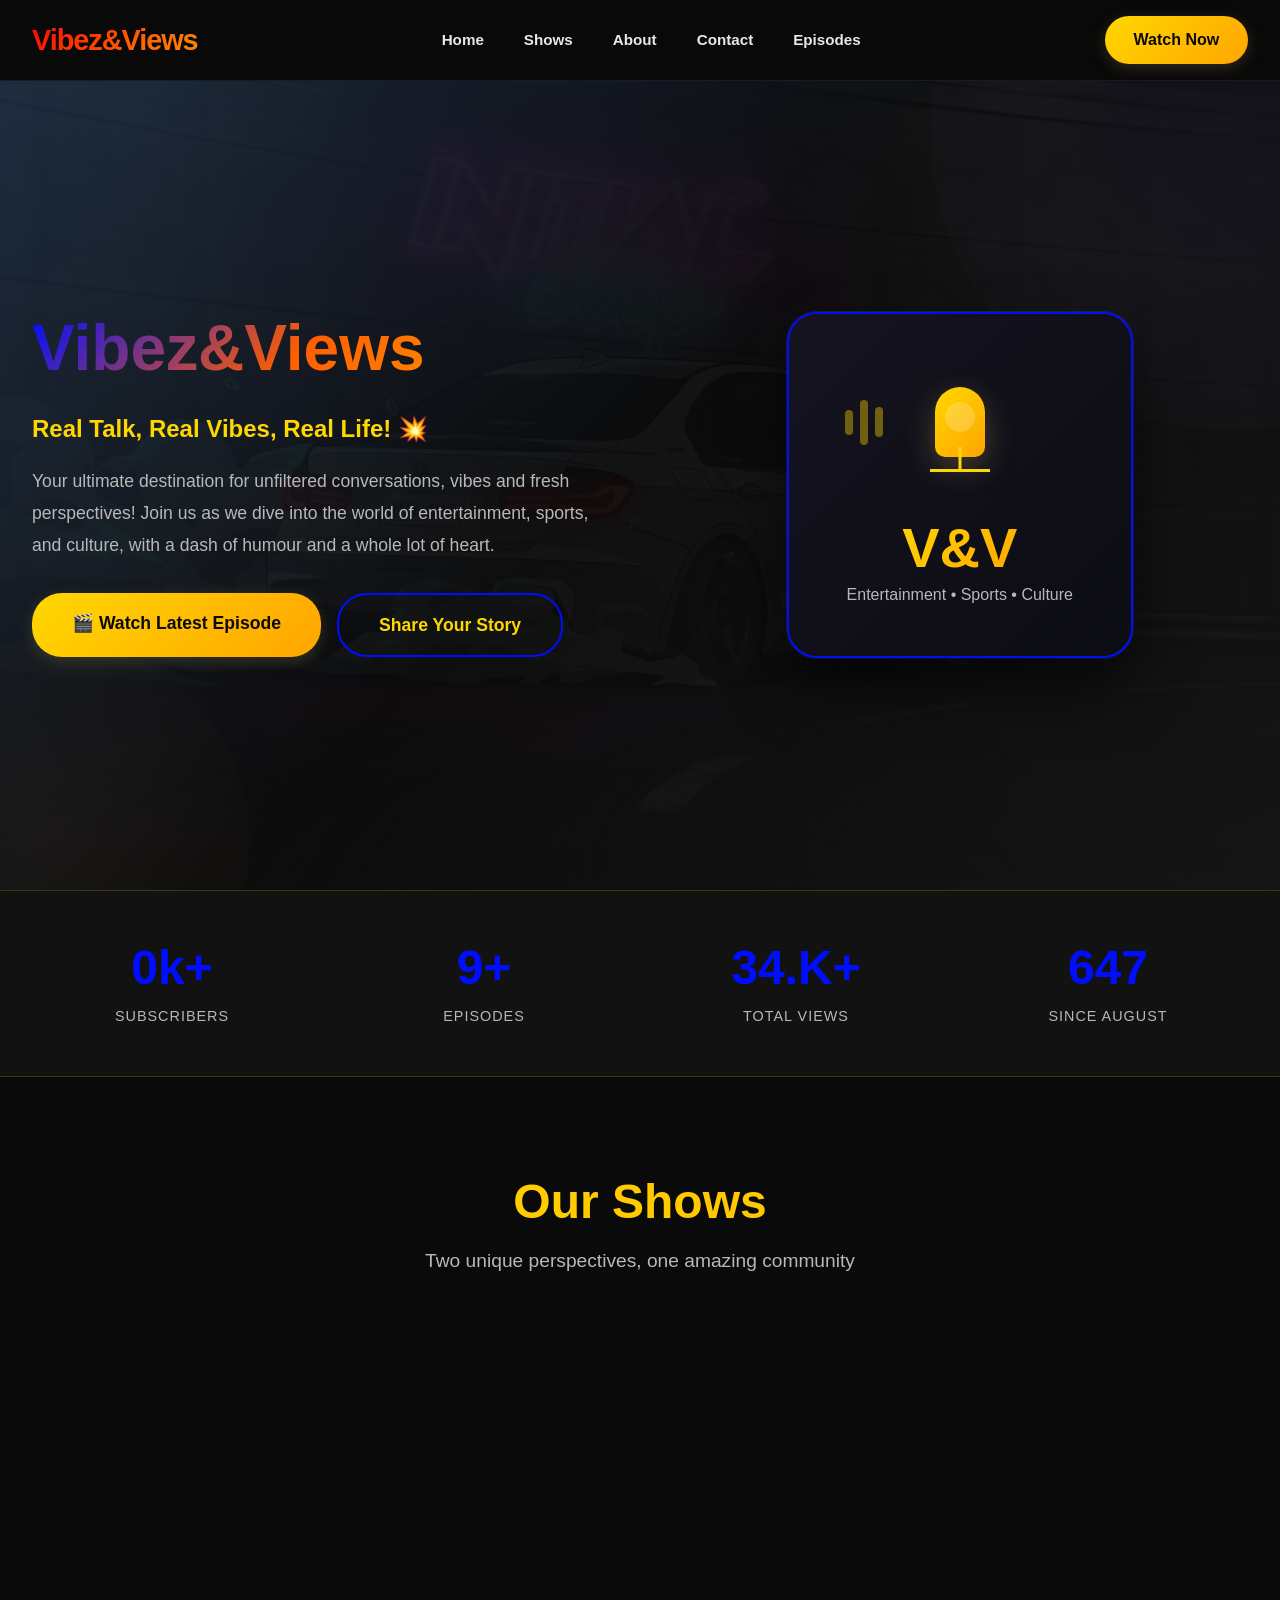
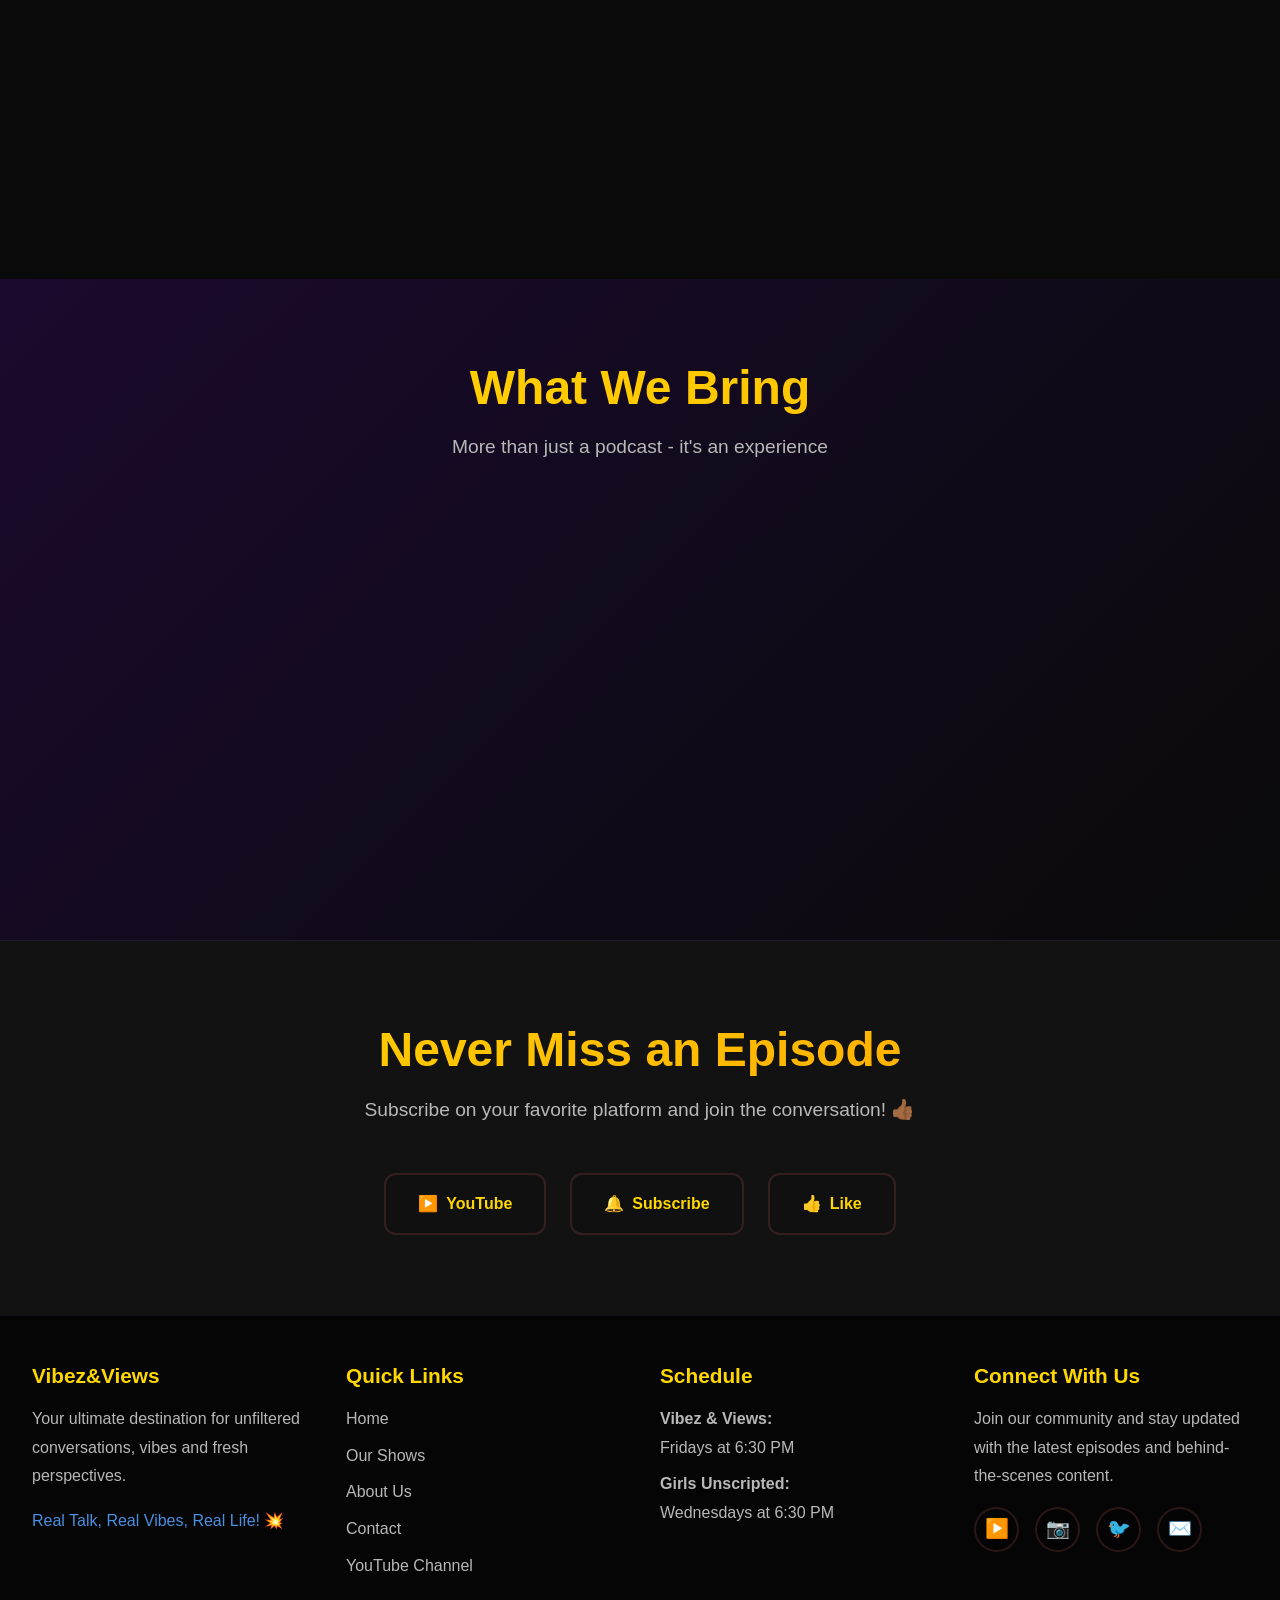
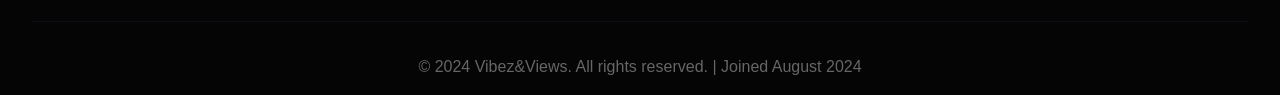
<file: VandV/index.html>
<!DOCTYPE html>
<html lang="en">
<head>
    <meta charset="UTF-8">
    <meta name="viewport" content="width=device-width, initial-scale=1.0">
    <meta name="description" content="Vibez&Views - Your ultimate destination for unfiltered conversations, vibes and fresh perspectives. Real Talk, Real Vibes, Real Life!">
    <meta name="keywords" content="podcast, entertainment, sports, culture, interviews, debates">
    <meta name="google-site-verification" content="kb-82WoWfwY-_x3mcAPFE5klkp_Z9FjriKCY9G_qe4g" />
    <title>Vibez&Views | Real Talk, Real Vibes, Real Life</title>
    <link rel="stylesheet" href="base.css">
    <link rel="stylesheet" href="components.css">
    <link rel="stylesheet" href="animations.css">
    <link rel="stylesheet" href="responsive.css">
</head>
<body>
    <!-- Header -->
    <header>
        <nav>
            <div class="logo" ><a href="#home">Vibez&Views</a></div>
            <ul class="nav-links">
                <li><a href="#home">Home</a></li>
                <li><a href="#shows">Shows</a></li>
                <li><a href="#about">About</a></li>
                <li><a href="contact.html">Contact</a></li>
                <li><a href="episodes.html">Episodes</a></li>
            </ul>
            <a href="https://www.youtube.com/@VibezandViews" target="_blank" class="subscribe-btn">Watch Now</a>
            <button class="mobile-menu-btn">☰</button>
        </nav>
    </header>

    <!-- Hero Section -->
    <section class="hero" id="home">
        <div class="hero-content">
            <div class="hero-text">
                <h1>Vibez&Views</h1>
                <p class="tagline">Real Talk, Real Vibes, Real Life! 💥</p>
                <p>Your ultimate destination for unfiltered conversations, vibes and fresh perspectives! Join us as we dive into the world of entertainment, sports, and culture, with a dash of humour and a whole lot of heart.</p>
                <div class="hero-cta">
                    <a href="https://www.youtube.com/@VibezandViews" target="_blank" class="btn-primary">🎬 Watch Latest Episode</a>
                    <a href="contact.html" class="btn-secondary">Share Your Story</a>
                </div>
            </div>
            <div class="hero-visual">
                <div class="podcast-cover">
                    <div class="mic-icon">
                        <div class="mic-body"></div>
                        <div class="mic-stand"></div>
                        <div class="sound-wave wave-1"></div>
                        <div class="sound-wave wave-2"></div>
                        <div class="sound-wave wave-3"></div>
                    </div>
                    <h2>V&V</h2>
                    <p style="text-align: center; color: #b8b8b8;">Entertainment • Sports • Culture</p>
                </div>
            </div>
        </div>
    </section>

    <!-- Stats Section -->
    <section class="stats">
        <div class="stats-container">
            <div class="stat-item">
                <h3>1k+</h3>
                <p>Subscribers</p>
            </div>
            <div class="stat-item">
                <h3>30+</h3>
                <p>Episodes</p>
            </div>
            <div class="stat-item">
                <h3>10.9K+</h3>
                <p>Total Views</p>
            </div>
            <div class="stat-item">
                <h3>2024</h3>
                <p>Since August</p>
            </div>
        </div>
    </section>

    <!-- Shows Section -->
    <section class="shows" id="shows">
        <div class="section-header">
            <h2>Our Shows</h2>
            <p>Two unique perspectives, one amazing community</p>
        </div>
        <div class="shows-grid">
            <div class="show-card">
                <div class="show-icon">
                    <span class="icon-emoji">🎙️</span>
                    <div class="icon-glow"></div>
                </div>
                <h3>Vibez & Views</h3>
                <p class="schedule">Every Friday at 6:30 PM</p>
                <p>The main show! Unfiltered conversations covering entertainment, sports, and culture. From heated debates to insightful interviews, we're serving up real talk and authentic vibes that keep you coming back for more.</p>
                <a href="https://www.youtube.com/@VibezandViews" target="_blank" class="watch-link">Watch Episodes →</a>
            </div>
            <div class="show-card">
                <div class="show-icon">
                    <span class="icon-emoji">💬</span>
                    <div class="icon-glow"></div>
                </div>
                <h3>Girls Unscripted</h3>
                <p class="schedule">Every Wednesday at 6:30 PM</p>
                <p>Raw, unfiltered perspectives from the female lens. Tackling topics that matter with authenticity, humor, and zero scripts. Real conversations about real life, culture, and everything in between.</p>
                <a href="https://www.youtube.com/@VibezandViews" target="_blank" class="watch-link">Watch Episodes →</a>
            </div>
        </div>
    </section>

    <!-- Features Section -->
    <section class="features" id="about">
        <div class="section-header">
            <h2>What We Bring</h2>
            <p>More than just a podcast - it's an experience</p>
        </div>
        <div class="features-grid">
            <div class="feature-card">
                <div class="feature-icon">
                    <span>🎤</span>
                </div>
                <h3>Interviews & Music</h3>
                <p>Deep dives with artists, creators, and industry insiders. Exploring the stories behind the music and culture.</p>
            </div>
            <div class="feature-card">
                <div class="feature-icon">
                    <span>⚽</span>
                </div>
                <h3>Soccer Analysis</h3>
                <p>Passionate debates, match breakdowns, and banter about the beautiful game. For the true football fans.</p>
            </div>
            <div class="feature-card">
                <div class="feature-icon">
                    <span>🤔</span>
                </div>
                <h3>Real Debates</h3>
                <p>Thought-provoking topics that matter. We're not afraid to tackle the hard questions with honesty and humor.</p>
            </div>
            <div class="feature-card">
                <div class="feature-icon">
                    <span>❤️</span>
                </div>
                <h3>Community First</h3>
                <p>Join our growing family of listeners who value authenticity, good vibes, and meaningful conversations.</p>
            </div>
        </div>
    </section>

             </div>
        </div>
    </section>

    <!-- Subscribe Section -->
    <section class="subscribe-section">
        <h2>Never Miss an Episode</h2>
        <p>Subscribe on your favorite platform and join the conversation! 👍🏾</p>
        <div class="platform-links">
            <a href="https://www.youtube.com/@VibezandViews" target="_blank" class="platform-btn">
                <span>▶️</span> YouTube
            </a>
            <a href="https://www.youtube.com/@VibezandViews" target="_blank" class="platform-btn">
                <span>🔔</span> Subscribe
            </a>
            <a href="https://www.youtube.com/@VibezandViews" target="_blank" class="platform-btn">
                <span>👍</span> Like
            </a>
        </div>
    </section>

    <!-- Footer -->
    <footer>
        <div class="footer-content">
            <div class="footer-section">
                <h3>Vibez&Views</h3>
                <p>Your ultimate destination for unfiltered conversations, vibes and fresh perspectives.</p>
                <p style="margin-top: 1rem; color: #4a90e2;">Real Talk, Real Vibes, Real Life! 💥</p>
            </div>
            <div class="footer-section">
                <h3>Quick Links</h3>
                <a href="#home">Home</a>
                <a href="#shows">Our Shows</a>
                <a href="#about">About Us</a>
                <a href="contact.html">Contact</a>
                <a href="https://www.youtube.com/@VibezandViews" target="_blank">YouTube Channel</a>
            </div>
            <div class="footer-section">
                <h3>Schedule</h3>
                <p><strong>Vibez & Views:</strong><br>Fridays at 6:30 PM</p>
                <p><strong>Girls Unscripted:</strong><br>Wednesdays at 6:30 PM</p>
            </div>
            <div class="footer-section">
                <h3>Connect With Us</h3>
                <p>Join our community and stay updated with the latest episodes and behind-the-scenes content.</p>
                <div class="social-links">
                    <a href="https://www.youtube.com/@VibezandViews" target="_blank" title="YouTube">▶️</a>
                    <a href="#" title="Instagram">📷</a>
                    <a href="#" title="Twitter">🐦</a>
                    <a href="contact.html" title="Contact">✉️</a>
                </div>
            </div>
        </div>
        <div class="footer-bottom">
            <p>&copy; 2024 Vibez&Views. All rights reserved. | Joined August 2024</p>
        </div>
    </footer>

    <script src="script.js"></script>
</body>
</html>
</file>
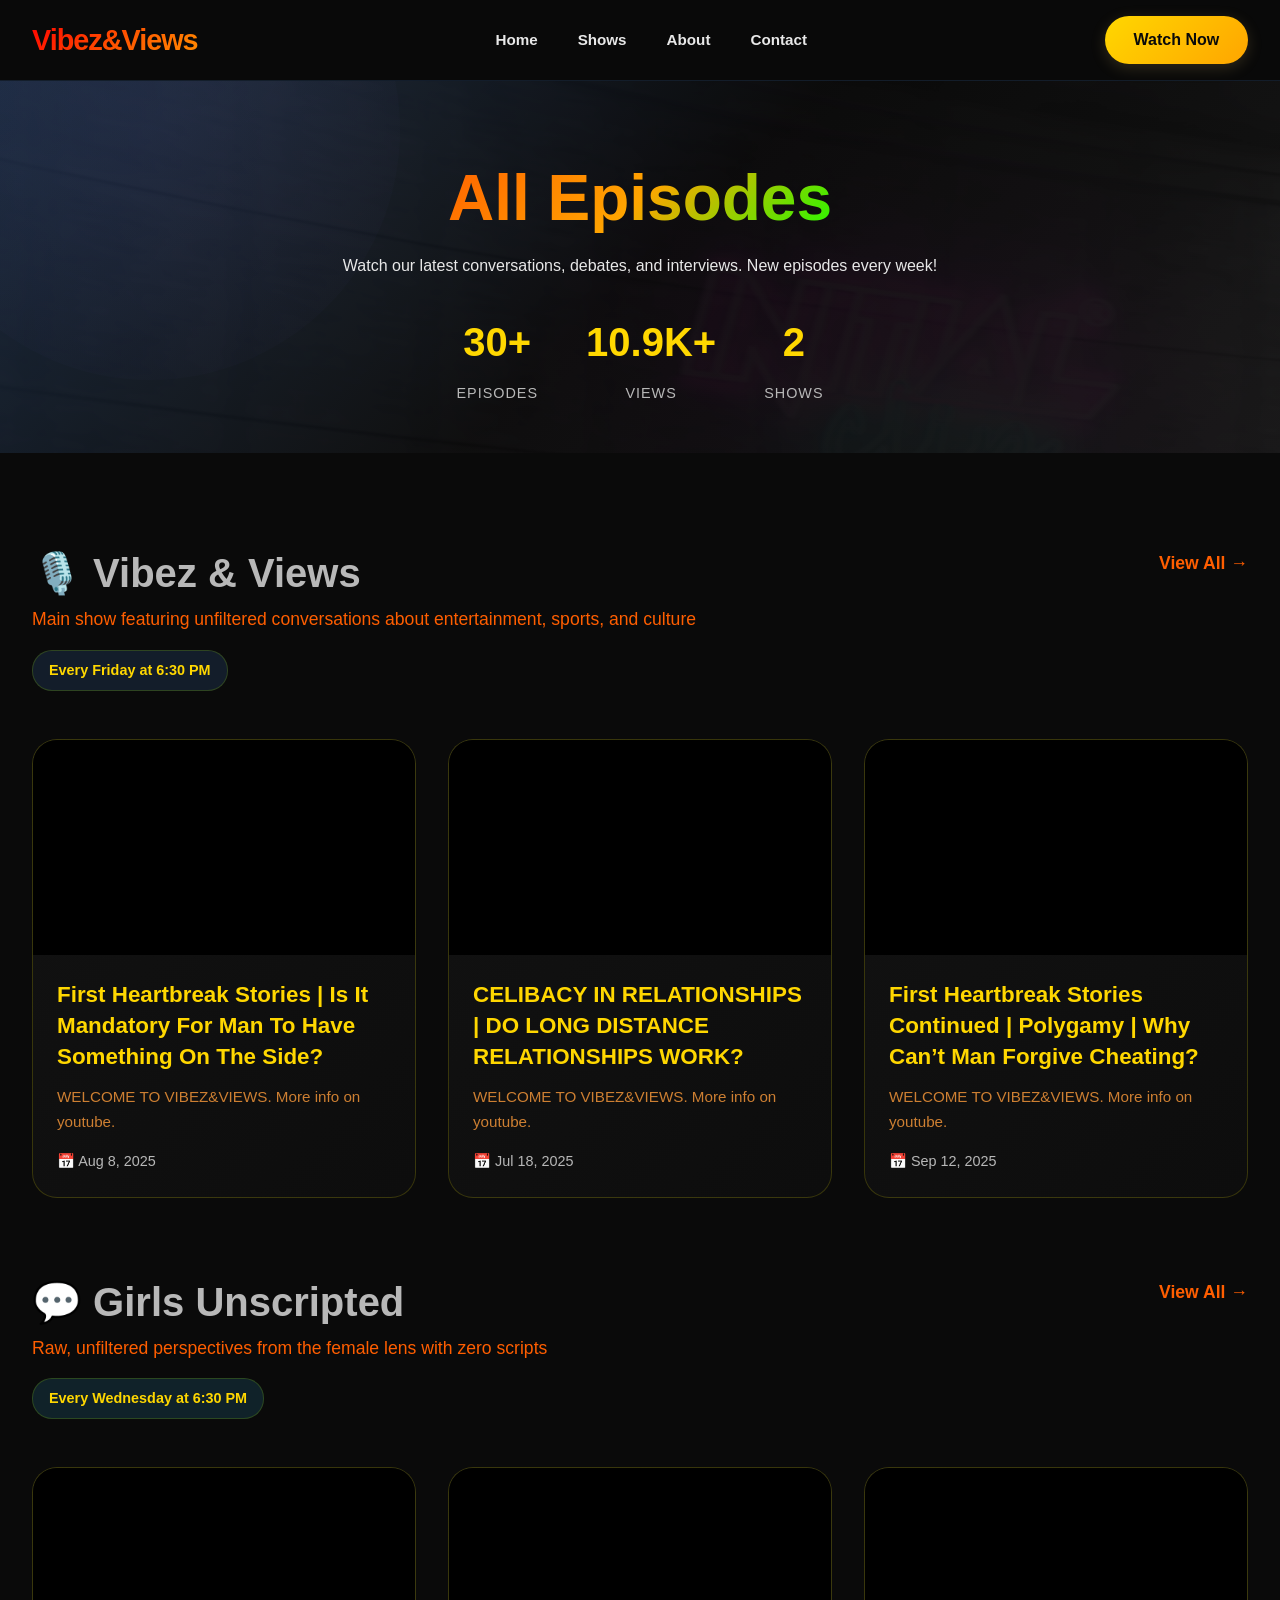
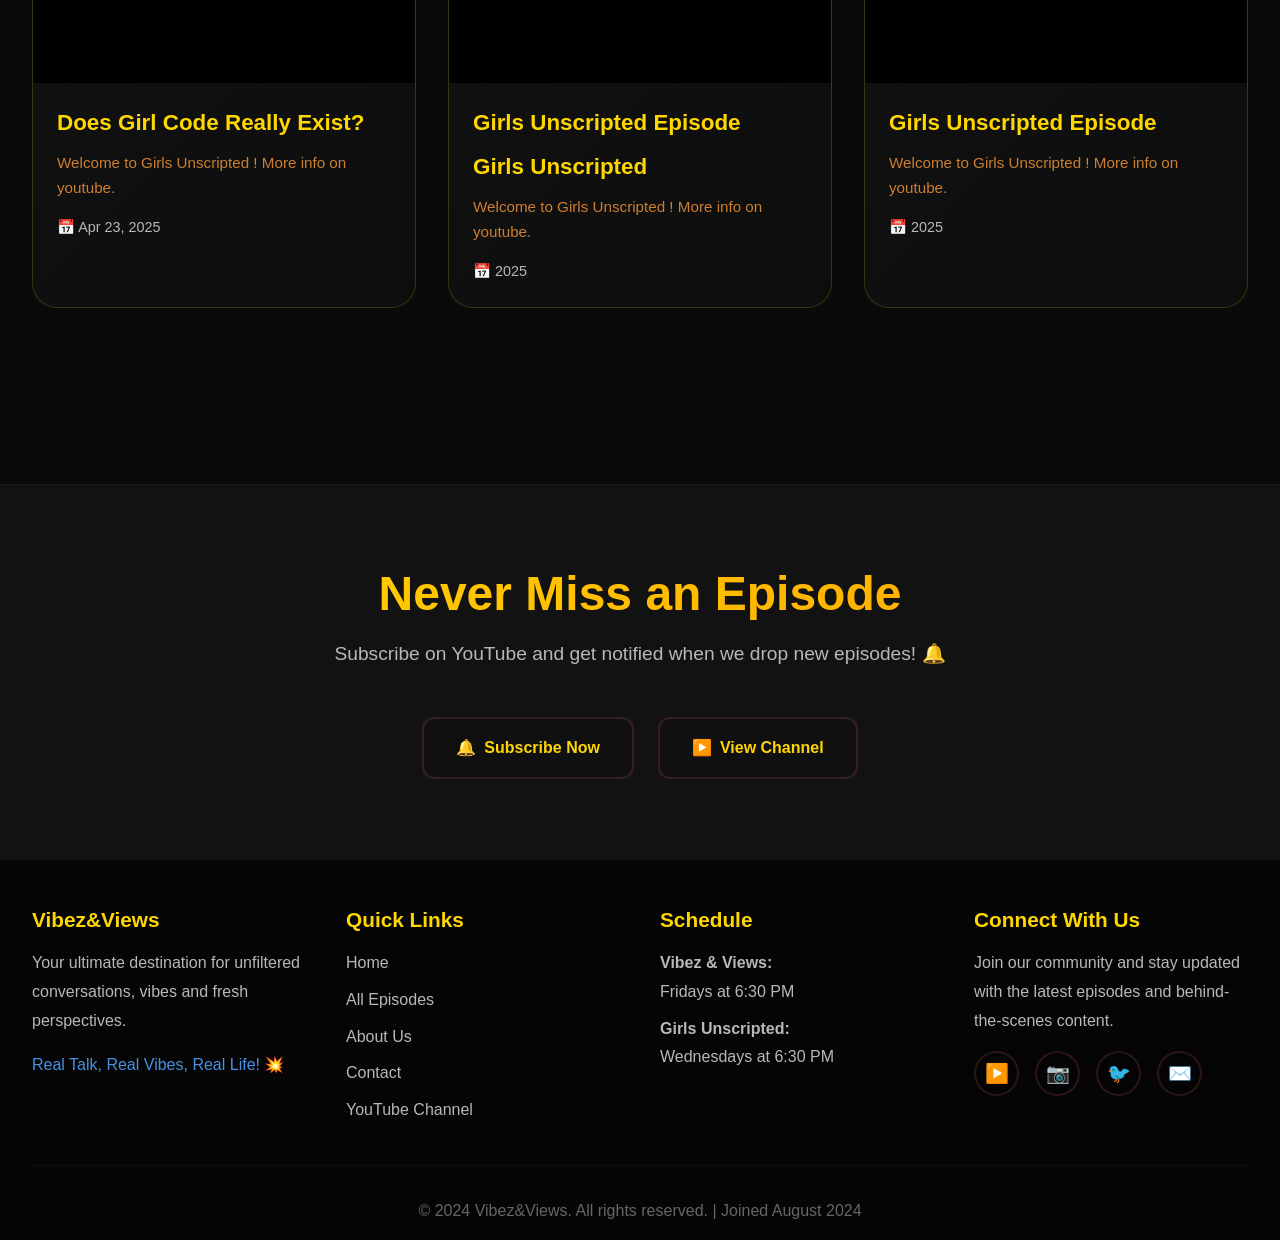
<file: VandV/episodes.html>
<!DOCTYPE html>
<html lang="en">
<head>
    <meta charset="UTF-8">
    <meta name="viewport" content="width=device-width, initial-scale=1.0">
    <meta name="description" content="Watch all Vibez&Views episodes - Vibez & Views every Friday and Girls Unscripted every Wednesday">
    <title>All Episodes | Vibez&Views</title>
    <link rel="stylesheet" href="base.css">
    <link rel="stylesheet" href="components.css">
    <link rel="stylesheet" href="animations.css">
    <link rel="stylesheet" href="responsive.css">
</head>
<body>
    <header>
        <nav>
            <div class="logo"><a href="index.html">Vibez&Views</a></div>
            <ul class="nav-links">
                <li><a href="index.html">Home</a></li>
                <li><a href="shows.html">Shows</a></li>
                <li><a href="index.html#about">About</a></li>
                <li><a href="contact.html">Contact</a></li>
            </ul>
            <a href="https://www.youtube.com/@VibezandViews" target="_blank" class="subscribe-btn">Watch Now</a>
            <button class="mobile-menu-btn">☰</button>
        </nav>
    </header>

    <section class="shows-hero">
        <div class="shows-hero-content">
            <h1>All Episodes</h1>
            <p class="hero-subtitle">Watch our latest conversations, debates, and interviews. New episodes every week!</p>
            <div class="shows-stats">
                <div class="shows-stat">
                    <span class="stat-number">30+</span>
                    <span class="stat-label">Episodes</span>
                </div>
                <div class="shows-stat">
                    <span class="stat-number">10.9K+</span>
                    <span class="stat-label">Views</span>
                </div>
                <div class="shows-stat">
                    <span class="stat-number">2</span>
                    <span class="stat-label">Shows</span>
                </div>
            </div>
        </div>
    </section>

    <section class="episodes-section">
        <div class="episodes-container">
            
            <div class="show-category">
                <div class="category-header">
                    <div class="category-info">
                        <h2>🎙️ Vibez & Views</h2>
                        <p class="category-description">Main show featuring unfiltered conversations about entertainment, sports, and culture</p>
                        <span class="schedule-badge">Every Friday at 6:30 PM</span>
                    </div>
                    <a href="https://www.youtube.com/@VibezandViews/videos" target="_blank" class="view-all-btn">View All →</a>
                </div>

                <div class="episodes-grid">
                    
                    <!-- YOUR EMBED CODE BELOW -->
                    <div class="episode-card">
                        <div class="video-wrapper">
                            <iframe src="https://www.youtube.com/embed/5SiThzFbrQE?si=LWH5qGSCw7a6dJsY" title="YouTube video player" frameborder="0" 
                            allow="accelerometer; autoplay; clipboard-write; encrypted-media; gyroscope; picture-in-picture; web-share" 
                            referrerpolicy="strict-origin-when-cross-origin" allowfullscreen></iframe>
                        </div>
                        <div class="episode-content">
                            <h3 class="episode-title">First Heartbreak Stories | Is It Mandatory For Man To Have Something On The Side?</h3>
                            <p class="episode-description">WELCOME TO VIBEZ&VIEWS. More info on youtube.</p>
                            <div class="episode-meta">
                                <span class="episode-date">📅 Aug 8, 2025</span>
                            </div>
                        </div>
                    </div>

                    <!-- EMBED CODE BELOW -->
                    <div class="episode-card">
                        <div class="video-wrapper">
                            <iframe src="https://www.youtube.com/embed/hH1xr1tM4Sg?si=YIhWxih0gT4i4zcN" title="YouTube video player" frameborder="0" 
                            allow="accelerometer; autoplay; clipboard-write; encrypted-media; gyroscope; picture-in-picture; web-share" 
                            referrerpolicy="strict-origin-when-cross-origin" allowfullscreen></iframe>
                        </div>
                        <div class="episode-content">
                            <h3 class="episode-title"> CELIBACY IN RELATIONSHIPS | DO LONG DISTANCE RELATIONSHIPS WORK?</h3>
                            <p class="episode-description">WELCOME TO VIBEZ&VIEWS. More info on youtube.</p>
                            <div class="episode-meta">
                                <span class="episode-date">📅 Jul 18, 2025</span>
                            </div>
                        </div>
                    </div>

                    <!-- EMBED CODE BELOW -->
                    <div class="episode-card">
                        <div class="video-wrapper">
                            <iframe src="https://www.youtube.com/embed/sjoxIUu-WAA?si=xnrTqxoWV-VoGnLj" title="YouTube video player" frameborder="0" 
                            allow="accelerometer; autoplay; clipboard-write; encrypted-media; gyroscope; picture-in-picture; web-share" 
                            referrerpolicy="strict-origin-when-cross-origin" allowfullscreen></iframe>
                        </div>
                        <div class="episode-content">
                            <h3 class="episode-title">First Heartbreak Stories Continued | Polygamy | Why Can’t Man Forgive Cheating?</h3>
                            <p class="episode-description">WELCOME TO VIBEZ&VIEWS. More info on youtube.</p>
                            <div class="episode-meta">
                                <span class="episode-date">📅 Sep 12, 2025</span>
                            </div>
                        </div>
                    </div>
                </div>
            </div>

            <!-- GIRLS UNSCRIPTED EPISODES -->
            <div class="show-category">
                <div class="category-header">
                    <div class="category-info">
                        <h2>💬 Girls Unscripted</h2>
                        <p class="category-description">Raw, unfiltered perspectives from the female lens with zero scripts</p>
                        <span class="schedule-badge schedule-badge-alt">Every Wednesday at 6:30 PM</span>
                    </div>
                    <a href="https://www.youtube.com/@VibezandViews/videos" target="_blank" class="view-all-btn">View All →</a>
                </div>

                <div class="episodes-grid">
                    
                    <!-- EMBED CODE BELOW -->
                    <div class="episode-card">
                        <div class="video-wrapper">
                            <iframe src="https://www.youtube.com/embed/Z7plzI4-_fc?si=5BzDaWfaUUsNJHwF" title="YouTube video player" frameborder="0" 
                            allow="accelerometer; autoplay; clipboard-write; encrypted-media; gyroscope; picture-in-picture; web-share" 
                            referrerpolicy="strict-origin-when-cross-origin" allowfullscreen></iframe>
                        </div>
                        <div class="episode-content">
                            <h3 class="episode-title">Does Girl Code Really Exist?</h3>
                            <p class="episode-description">Welcome to Girls Unscripted ! More info on youtube.</p>
                            <div class="episode-meta">
                                <span class="episode-date">📅 Apr 23, 2025</span>
                            </div>
                        </div>
                    </div>

                    <!-- EMBED CODE BELOW -->
                    <div class="episode-card">
                        <div class="video-wrapper">
                            <iframe src="https://www.youtube.com/embed/VIDEO_ID" title="YouTube video player" frameborder="0" 
                            allow="accelerometer; autoplay; clipboard-write; encrypted-media; gyroscope; picture-in-picture; web-share" 
                            referrerpolicy="strict-origin-when-cross-origin" allowfullscreen></iframe>
                        </div>
                        <div class="episode-content">
                            <h3 class="episode-title">Girls Unscripted Episode</h3>
                            <h3 class="episode-title">Girls Unscripted </h3>
                            <p class="episode-description">Welcome to Girls Unscripted ! More info on youtube.</p>
                            <div class="episode-meta">
                                <span class="episode-date">📅 2025</span>
                            </div>
                        </div>
                    </div>

                    <!-- EMBED CODE BELOW -->
                    <div class="episode-card">
                        <div class="video-wrapper">
                            <iframe src="https://www.youtube.com/embed/VIDEO_ID" title="YouTube video player" frameborder="0" 
                            allow="accelerometer; autoplay; clipboard-write; encrypted-media; gyroscope; picture-in-picture; web-share" 
                            referrerpolicy="strict-origin-when-cross-origin" allowfullscreen></iframe>
                        </div>
                        <div class="episode-content">
                            <h3 class="episode-title">Girls Unscripted Episode</h3>
                            <p class="episode-description">Welcome to Girls Unscripted ! More info on youtube.</p>
                            <div class="episode-meta">
                                <span class="episode-date">📅 2025</span>
                            </div>
                        </div>
                    </div>

                </div>
            </div>

        </div>
    </section>

    <section class="subscribe-section">
        <h2>Never Miss an Episode</h2>
        <p>Subscribe on YouTube and get notified when we drop new episodes! 🔔</p>
        <div class="platform-links">
            <a href="https://www.youtube.com/@VibezandViews?sub_confirmation=1" target="_blank" class="platform-btn">
                <span>🔔</span> Subscribe Now
            </a>
            <a href="https://www.youtube.com/@VibezandViews" target="_blank" class="platform-btn">
                <span>▶️</span> View Channel
            </a>
        </div>
    </section>

    <footer>
        <div class="footer-content">
            <div class="footer-section">
                <h3>Vibez&Views</h3>
                <p>Your ultimate destination for unfiltered conversations, vibes and fresh perspectives.</p>
                <p style="margin-top: 1rem; color: #4a90e2;">Real Talk, Real Vibes, Real Life! 💥</p>
            </div>
            <div class="footer-section">
                <h3>Quick Links</h3>
                <a href="index.html">Home</a>
                <a href="shows.html">All Episodes</a>
                <a href="index.html#about">About Us</a>
                <a href="contact.html">Contact</a>
                <a href="https://www.youtube.com/@VibezandViews" target="_blank">YouTube Channel</a>
            </div>
            <div class="footer-section">
                <h3>Schedule</h3>
                <p><strong>Vibez & Views:</strong><br>Fridays at 6:30 PM</p>
                <p><strong>Girls Unscripted:</strong><br>Wednesdays at 6:30 PM</p>
            </div>
            <div class="footer-section">
                <h3>Connect With Us</h3>
                <p>Join our community and stay updated with the latest episodes and behind-the-scenes content.</p>
                <div class="social-links">
                    <a href="https://www.youtube.com/@VibezandViews" target="_blank" title="YouTube">▶️</a>
                    <a href="#" title="Instagram">📷</a>
                    <a href="#" title="Twitter">🐦</a>
                    <a href="contact.html" title="Contact">✉️</a>
                </div>
            </div>
        </div>
        <div class="footer-bottom">
            <p>&copy; 2024 Vibez&Views. All rights reserved. | Joined August 2024</p>
        </div>
    </footer>

    <script src="script.js"></script>
</body>
</html>
</file>
<file: VandV/base.css>
/* ========================================
   BASE STYLES & VARIABLES
   ======================================== */

* {
    margin: 0;
    padding: 0;
    box-sizing: border-box;
}

:root {
    /* Color Variables */
    --primary-gold: #FFD700;
    --gold-dark: #FFA500;
    --gold-light: #FFA500;
    --accent-bronze: #cd7f32;
    --primary-blue: rgb(0, 13, 255);
    --primary-green: #15ff00;
    --primary-red: #ff0000;
    --primary-orange: #ff5e00;
    --primary-pink: #ff005d;
    
    /* Background Colors */
    --bg-dark: #0a0a0a;
    --bg-darker: #050505;
    --bg-card: #121212;
    
    /* Text Colors */
    --text-light: #e8e8e8;
    --text-muted: #b8b8b8;
    
    /* Spacing */
    --spacing-xs: 0.5rem;
    --spacing-sm: 1rem;
    --spacing-md: 2rem;
    --spacing-lg: 4rem;
    --spacing-xl: 6rem;
    
    /* Border Radius */
    --radius-sm: 12px;
    --radius-md: 20px;
    --radius-lg: 25px;
    --radius-xl: 30px;
    
    /* Shadows */
    --shadow-sm: 0 4px 15px rgba(201, 169, 97, 0.2);
    --shadow-md: 0 8px 25px rgba(201, 169, 97, 0.3);
    --shadow-lg: 0 20px 50px rgba(201, 169, 97, 0.2);
    
    /* Transitions */
    --transition-fast: 0.2s ease;
    --transition-normal: 0.3s ease;
    --transition-slow: 0.5s ease;
}

/* ========================================
   BASE ELEMENTS
   ======================================== */

body {
    font-family: 'Segoe UI', Tahoma, Geneva, Verdana, sans-serif;
    background: var(--bg-dark);
    color: var(--text-light);
    overflow-x: hidden;
    line-height: 1.6;
}

h1, h2, h3, h4, h5, h6 {
    line-height: 1.2;
    font-weight: 900;
}

a {
    text-decoration: none;
    color: inherit;
    transition: var(--transition-normal);
}

button {
    border: none;
    background: none;
    cursor: pointer;
    font-family: inherit;
}

input, select, textarea {
    font-family: inherit;
    font-size: inherit;
}

img {
    max-width: 100%;
    height: auto;
    display: block;
}

/* ========================================
   UTILITY CLASSES
   ======================================== */

.container {
    max-width: 1400px;
    margin: 0 auto;
    padding: 0 var(--spacing-md);
}

.section-padding {
    padding: var(--spacing-xl) var(--spacing-md);
}

.text-center {
    text-align: center;
}

.text-gradient {
    background: linear-gradient(135deg, var(--primary-gold), var(--gold--primary-gold-light));
    -webkit-background-clip: text;
    -webkit-text-fill-color: transparent;
}

/* ========================================
   CUSTOM SCROLLBAR
   ======================================== */

::-webkit-scrollbar {
    width: 12px;
}

::-webkit-scrollbar-track {
    background: var(--bg-darker);
}

::-webkit-scrollbar-thumb {
    background: var(--primary-gold);
    border-radius: 6px;
}

::-webkit-scrollbar-thumb:hover {
    background: var(--gold--primary-gold-light);
}

/* Firefox */
* {
    scrollbar-width: thin;
    scrollbar-color: var(--primary-gold) var(--bg-darker);
}

/* ========================================
   TEXT SELECTION
   ======================================== */

::selection {
    background: var(--primary-gold);
    color: var(--bg-dark);
}

::-moz-selection {
    background: var(--primary-gold);
    color: var(--bg-dark);
}

/* ========================================
   FOCUS STYLES
   ======================================== */

*:focus-visible {
    outline: 2px solid var(--primary-gold);
    outline-offset: 2px;
}

/* ========================================
   PLACEHOLDER STYLES
   ======================================== */

::placeholder {
    color: rgba(184, 184, 184, 0.5);
    font-size: 0.95rem;
}

::-webkit-input-placeholder {
    color: rgba(184, 184, 184, 0.5);
}

::-moz-placeholder {
    color: rgba(184, 184, 184, 0.5);
}

:-ms-input-placeholder {
    color: rgba(184, 184, 184, 0.5);
}

/* ========================================
   SMOOTH TRANSITIONS
   ======================================== */

a, button, input, select, textarea {
    transition: all var(--transition-normal);
}

/* ========================================
   PRINT STYLES
   ======================================== */

@media print {
    header,
    .hero::before,
    .hero::after,
    .subscribe-section,
    footer,
    .mobile-menu-btn {
        display: none;
    }

    body {
        background: white;
        color: black;
    }

    .show-card,
    .feature-card,
    .contact-form-wrapper {
        border: 1px solid #ddd;
        break-inside: avoid;
        page-break-inside: avoid;
    }

    a[href]::after {
        content: " (" attr(href) ")";
        font-size: 0.8em;
        color: #666;
    }
}
</file>
<file: VandV/components.css>
/* ========================================
   HEADER & NAVIGATION
   ======================================== */

header {
    position: fixed;
    top: 0;
    width: 100%;
    background: rgba(10, 10, 10, 0.95);
    backdrop-filter: blur(10px);
    z-index: 1000;
    padding: 1rem 0;
    border-bottom: 1px solid rgba(74, 144, 226, 0.15);
    transition: box-shadow var(--transition-normal);
}

nav {
    max-width: 1400px;
    margin: 0 auto;
    padding: 0 var(--spacing-md);
    display: flex;
    justify-content: space-between;
    align-items: center;
}

.logo {
    font-size: 1.8rem;
    font-weight: 900;
    background: linear-gradient(135deg, var(--primary-red), var(--primary-orange), var(--gold-dark), var(--primary-green));
    background-size: 200% auto;
    -webkit-background-clip: text;
    -webkit-text-fill-color: transparent;
    letter-spacing: -1px;
    cursor: pointer;
}

.nav-links {
    display: flex;
    gap: 2.5rem;
    list-style: none;
}

.nav-links a {
    color: var(--text-light);
    font-weight: 600;
    font-size: 0.95rem;
    position: relative;
}

.nav-links a::after {
    content: '';
    position: absolute;
    bottom: -5px;
    left: 0;
    width: 0;
    height: 2px;
    background: var(--primary-orange);
    transition: width var(--transition-normal);
}

.nav-links a:hover {
    color: var(--primary-green);
}

.nav-links a:hover::after {
    width: 100%;
}

.subscribe-btn {
    background: linear-gradient(135deg, var(--primary-gold), var(--gold-dark));
    color: var(--bg-dark);
    padding: 0.7rem 1.8rem;
    border-radius: 25px;
    font-weight: 700;
    box-shadow: var(--shadow-sm);
}

.subscribe-btn:hover {
    transform: translateY(-2px);
    box-shadow: var(--shadow-md);
}

.mobile-menu-btn {
    display: none;
    color: var(--primary-gold);
    font-size: 1.5rem;
    cursor: pointer;
}

/* ========================================
   HERO SECTION
   ======================================== */

.hero {
    margin-top: 80px;
    min-height: 90vh;
    display: flex;
    align-items: center;
    background: linear-gradient(135deg, rgba(26, 42, 63, 0.95) 0%, rgba(10, 10, 10, 0.95) 50%, rgba(20, 20, 20, 0.95) 100%),
                url('images/hero-background.jpg');
    background-size: cover;
    background-position: center;
    background-repeat: no-repeat;
    background-attachment: fixed;
    position: relative;
    overflow: hidden;
}

.hero::before {
    content: '';
    position: absolute;
    width: 600px;
    height: 600px;
    background: radial-gradient(circle, rgba(107, 97, 201, 0.08), transparent);
    border-radius: 50%;
    top: -250px;
    right: -250px;
}

.hero::after {
    content: '';
    position: absolute;
    width: 400px;
    height: 400px;
    background: radial-gradient(circle, rgba(205, 127, 50, 0.06), transparent);
    border-radius: 50%;
    bottom: -150px;
    left: -150px;
}

.hero-content {
    max-width: 1400px;
    margin: 0 auto;
    padding: 4rem var(--spacing-md);
    display: grid;
    grid-template-columns: 1fr 1fr;
    gap: 4rem;
    align-items: center;
    position: relative;
    z-index: 1;
}

.hero-text h1 {
    font-size: 4.5rem;
    font-weight: 900;
    line-height: 1.1;
    margin-bottom: 1.5rem;
    background: linear-gradient(135deg, #000dff, #ff5e00, #FFA500 , #15ff00, #ff0000);
    background-size: 200% auto;
    -webkit-background-clip: text;
    -webkit-text-fill-color: transparent;
}

.hero-text .tagline {
    font-size: 1.5rem;
    color: var(--primary-gold);
    margin-bottom: 1rem;
    font-weight: 700;
}

.hero-text p {
    font-size: 1.1rem;
    line-height: 1.8;
    color: var(--text-muted);
    margin-bottom: 2rem;
}

.hero-cta {
    display: flex;
    gap: 1rem;
    flex-wrap: wrap;
}

.btn-primary {
    background: linear-gradient(135deg, var(--primary-gold), var(--gold-dark));
    color: var(--bg-dark);
    padding: 1rem 2.5rem;
    border-radius: var(--radius-xl);
    font-weight: 700;
    font-size: 1.1rem;
    display: inline-block;
    box-shadow: var(--shadow-sm);
}

.btn-primary:hover {
    transform: translateY(-3px);
    box-shadow: 0 12px 35px rgba(106, 97, 201, 0.4);
}

.btn-primary:active {
    transform: translateY(0) scale(0.98);
}

.btn-secondary {
    background: transparent;
    color: var(--primary-gold);
    padding: 1rem 2.5rem;
    border: 2px solid var(--primary-blue);
    border-radius: var(--radius-xl);
    font-weight: 700;
    font-size: 1.1rem;
    display: inline-block;
}

.btn-secondary:hover {
    background: var(--primary-gold);
    color: var(--bg-dark);
    box-shadow: var(--shadow-sm);
}

.btn-secondary:active {
    transform: scale(0.98);
}

.hero-visual {
    display: flex;
    justify-content: center;
    align-items: center;
    position: relative;
}

.podcast-cover {
    width: 60%;
    max-width: 500px;
    aspect-ratio: 1;
    background: linear-gradient(135deg, #15141f, #0c0c14);
    border-radius: var(--radius-xl);
    display: flex;
    flex-direction: column;
    justify-content: center;
    align-items: center;
    padding: 3rem;
    box-shadow: 0 30px 60px rgba(0, 0, 0, 0.6),
                0 0 0 1px rgba(107, 97, 201, 0.2);
    border: 2px solid var(--primary-blue);
    position: relative;
}

.podcast-cover h2 {
    font-size: 3.5rem;
    text-align: center;
    margin-top: 2rem;
    background: linear-gradient(135deg, var(--primary-gold), var(--gold-light));
    -webkit-background-clip: text;
    -webkit-text-fill-color: transparent;
}

/* Microphone Icon */
.mic-icon {
    position: relative;
    width: 120px;
    height: 120px;
    display: flex;
    justify-content: center;
    align-items: center;
}

.mic-body {
    width: 50px;
    height: 70px;
    background: linear-gradient(135deg, var(--primary-gold), var(--gold-dark));
    border-radius: 25px 25px 10px 10px;
    position: relative;
    box-shadow: 0 10px 30px rgba(201, 169, 97, 0.3);
}

.mic-body::before {
    content: '';
    position: absolute;
    width: 30px;
    height: 30px;
    background: rgba(255, 255, 255, 0.2);
    border-radius: 50%;
    top: 15px;
    left: 50%;
    transform: translateX(-50%);
}

.mic-stand {
    position: absolute;
    bottom: 10px;
    width: 60px;
    height: 3px;
    background: var(--primary-gold);
}

.mic-stand::before {
    content: '';
    position: absolute;
    width: 3px;
    height: 25px;
    background: var(--primary-gold);
    bottom: 0;
    left: 50%;
    transform: translateX(-50%);
}

.sound-wave {
    position: absolute;
    width: 8px;
    background: var(--primary-gold);
    opacity: 0.4;
    border-radius: 4px;
}

.wave-1 {
    height: 30px;
    left: -25px;
}

.wave-2 {
    height: 45px;
    left: -40px;
}

.wave-3 {
    height: 25px;
    left: -55px;
}

/* ========================================
   STATS SECTION
   ======================================== */

.stats {
    background: var(--bg-card);
    padding: 3rem var(--spacing-md);
    border-top: 1px solid rgba(225, 215, 0, 0.2);
    border-bottom: 1px solid rgba(225, 215, 0, 0.2);
}

.stats-container {
    max-width: 1400px;
    margin: 0 auto;
    display: grid;
    grid-template-columns: repeat(auto-fit, minmax(200px, 1fr));
    gap: var(--spacing-md);
    text-align: center;
}

.stat-item {
    position: relative;
    overflow: hidden;
}

.stat-item h3 {
    font-size: 3rem;
    color: var(--primary-blue);
    margin-bottom: 0.5rem;
    font-weight: 900;
}

.stat-item p {
    color: var(--text-muted);
    font-size: 1rem;
    text-transform: uppercase;
    letter-spacing: 1px;
    font-size: 0.9rem;
}

.stat-item::before {
    content: '';
    position: absolute;
    bottom: 0;
    left: 50%;
    transform: translateX(-50%);
    width: 50px;
    height: 3px;
    background: linear-gradient(90deg, transparent, var(--primary-gold), transparent);
    opacity: 0;
    transition: opacity var(--transition-slow);
}

.stat-item:hover::before {
    opacity: 1;
}

/* ========================================
   SECTION HEADERS
   ======================================== */

.section-header {
    max-width: 1400px;
    margin: 0 auto 4rem;
    text-align: center;
}

.section-header h2 {
    font-size: 3rem;
    font-weight: 900;
    margin-bottom: 1rem;
    background: linear-gradient(135deg, var(--primary-gold), var(--gold-light));
    background-size: 200% auto;
    -webkit-background-clip: text;
    -webkit-text-fill-color: transparent;
}

.section-header p {
    font-size: 1.2rem;
    color: var(--text-muted);
}

/* ========================================
   SHOWS SECTION
   ======================================== */

.shows {
    padding: var(--spacing-xl) var(--spacing-md);
    background: var(--bg-dark);
}

.shows-grid {
    max-width: 1400px;
    margin: 0 auto;
    display: grid;
    grid-template-columns: repeat(auto-fit, minmax(320px, 1fr));
    gap: 2.5rem;
}

.show-card {
    background: linear-gradient(135deg, var(--bg-card), #0d0d0d);
    border-radius: var(--radius-lg);
    padding: 2.5rem;
    border: 1px solid rgba(225, 215, 0, 0.2);
    transition: all 0.4s;
    cursor: pointer;
    position: relative;
    overflow: hidden;
}

.show-card::before {
    content: '';
    position: absolute;
    top: 0;
    left: 0;
    right: 0;
    height: 4px;
    background: linear-gradient(90deg, var(--primary-gold), var(--accent-bronze));
    transform: scaleX(0);
    transition: transform 0.4s;
}

.show-card:hover::before {
    transform: scaleX(1);
}

.show-card:hover {
    transform: translateY(-10px);
    box-shadow: var(--shadow-lg);
    border-color: var(--primary-gold);
}

.show-icon {
    position: relative;
    width: 80px;
    height: 80px;
    margin-bottom: 1.5rem;
}

.icon-emoji {
    font-size: 3rem;
    position: relative;
    z-index: 2;
}

.icon-glow {
    position: absolute;
    top: 50%;
    left: 50%;
    transform: translate(-50%, -50%);
    width: 70px;
    height: 70px;
    background: radial-gradient(circle, rgba(99, 97, 201, 0.2), transparent);
    border-radius: 50%;
}

.show-card h3 {
    font-size: 2rem;
    margin-bottom: 0.8rem;
    color: var(--primary-gold);
}

.show-card .schedule {
    color: var(--accent-bronze);
    font-weight: 600;
    margin-bottom: 1.2rem;
    font-size: 1rem;
}

.show-card p {
    color: var(--text-muted);
    line-height: 1.7;
    margin-bottom: 1.5rem;
}

.watch-link {
    display: inline-block;
    color: var(--primary-gold);
    font-weight: 600;
    transition: all var(--transition-normal);
}

.watch-link:hover {
    color: var(--gold-light);
    transform: translateX(5px);
}

/* ========================================
   FEATURES SECTION
   ======================================== */

.features {
    padding: 5rem 2rem;
    background: linear-gradient(135deg, #1a0a2e 0%, #0a0a0a 100%);
}

.features-grid {
    max-width: 1400px;
    margin: 3rem auto 0;
    display: grid;
    grid-template-columns: repeat(auto-fit, minmax(250px, 1fr));
    gap: 2rem;
}

.feature-card {
    text-align: center;
    padding: 2rem;
}

.feature-icon span {
    font-size: 3rem;
    margin-bottom: 1rem;
    display: inline-block;
    animation: bounce 2s ease-in-out infinite;
}

.feature-card h3 {
    font-size: 1.5rem;
    margin-bottom: 1rem;
    color: #FFD700;
}

.feature-card p {
    color: #ccc;
    line-height: 1.6;
}


/* ========================================
   CONTACT SECTION
   ======================================== */

.contact-section {
    padding: var(--spacing-xl) var(--spacing-md);
    background: var(--bg-dark);
}

.contact-container {
    max-width: 1400px;
    margin: 0 auto;
    display: grid;
    grid-template-columns: 1fr 1.2fr;
    gap: 4rem;
    align-items: start;
}

.contact-info h2 {
    font-size: 3rem;
    font-weight: 900;
    margin-bottom: 1rem;
    background: linear-gradient(135deg, var(--primary-gold), var(--gold-light));
    -webkit-background-clip: text;
    -webkit-text-fill-color: transparent;
}

.contact-subtitle {
    font-size: 1.2rem;
    color: var(--text-muted);
    margin-bottom: 3rem;
    line-height: 1.6;
}

.contact-details {
    margin-bottom: 3rem;
}

.contact-item {
    display: flex;
    gap: 1.5rem;
    align-items: start;
    margin-bottom: 2rem;
    padding: 1.5rem;
    background: rgba(99, 97, 201, 0.05);
    border-radius: var(--radius-sm);
    border: 1px solid rgba(97, 97, 201, 0.1);
    transition: all var(--transition-normal);
    position: relative;
}

.contact-item:hover {
    background: rgba(109, 97, 201, 0.08);
    transform: translateX(5px);
}

.contact-item::before {
    content: '';
    position: absolute;
    left: 0;
    top: 50%;
    transform: translateY(-50%);
    width: 4px;
    height: 0;
    background: var(--primary-gold);
    transition: height var(--transition-normal);
    border-radius: 2px;
}

.contact-item:hover::before {
    height: 60%;
}

.contact-icon {
    font-size: 2rem;
    width: 50px;
    height: 50px;
    background: linear-gradient(135deg, rgba(107, 97, 201, 0.2), rgba(55, 50, 205, 0.2));
    border-radius: var(--radius-sm);
    display: flex;
    align-items: center;
    justify-content: center;
    flex-shrink: 0;
}

.contact-item h4 {
    color: var(--primary-gold);
    margin-bottom: 0.3rem;
    font-size: 1.1rem;
}

.contact-item p {
    color: var(--text-muted);
}

.contact-cta {
    background: linear-gradient(135deg, var(--bg-card), #0d0d0d);
    padding: 2rem;
    border-radius: var(--radius-md);
    border: 1px solid rgba(101, 97, 201, 0.15);
}

.contact-cta h3 {
    color: var(--primary-gold);
    margin-bottom: 1rem;
    font-size: 1.3rem;
}

.contact-cta ul {
    list-style: none;
}

.contact-cta li {
    color: var(--text-muted);
    margin-bottom: 0.8rem;
    padding-left: 0.5rem;
}

/* ========================================
   CONTACT FORM
   ======================================== */

.contact-form-wrapper {
    background: linear-gradient(135deg, var(--bg-card), #0d0d0d);
    padding: 3rem;
    border-radius: var(--radius-lg);
    border: 1px solid rgba(102, 97, 201, 0.15);
    box-shadow: 0 20px 50px rgba(0, 0, 0, 0.3);
}

.contact-form h3 {
    font-size: 1.8rem;
    color: var(--primary-gold);
    margin-bottom: 2rem;
}

.form-group {
    margin-bottom: 1.8rem;
}

.form-group label {
    display: block;
    color: var(--text-light);
    margin-bottom: 0.6rem;
    font-weight: 600;
    font-size: 0.95rem;
}

.form-group input,
.form-group select,
.form-group textarea {
    width: 100%;
    padding: 1rem 1.2rem;
    background: rgba(255, 255, 255, 0.05);
    border: 1px solid rgba(106, 97, 201, 0.2);
    border-radius: var(--radius-sm);
    color: var(--text-light);
    font-size: 1rem;
    transition: all var(--transition-normal);
}

.form-group input:focus,
.form-group select:focus,
.form-group textarea:focus {
    outline: none;
    border-color: var(--primary-gold);
    background: rgba(255, 255, 255, 0.08);
    box-shadow: 0 0 0 3px rgba(104, 97, 201, 0.15),
                0 4px 12px rgba(107, 97, 201, 0.1);
}

.form-group textarea {
    resize: vertical;
    min-height: 120px;
}

.form-group select {
    cursor: pointer;
}

/* Phone Input with Country Code */
.phone-input-wrapper {
    display: flex;
    gap: 0.5rem;
}

.country-select {
    padding: 1rem;
    background: rgba(255, 255, 255, 0.05);
    border: 1px solid rgba(74, 144, 226, 0.2);
    border-radius: var(--radius-sm);
    color: var(--text-light);
    font-size: 1rem;
    cursor: pointer;
    transition: all var(--transition-normal);
    flex: 0 0 80px;
    min-width: 80px;
}

.country-select:focus {
    outline: none;
    border-color: var(--primary-blue);
    background: rgba(12, 8, 8, 0.08);
}

.phone-number-input {
    flex: 1;
}

/* File Upload Styles */
.file-upload-wrapper {
    margin-top: 0.5rem;
}

.file-input {
    display: none;
}

.file-label {
    display: flex;
    align-items: center;
    gap: 1rem;
    padding: 1.2rem;
    background: rgba(255, 255, 255, 0.05);
    border: 2px dashed rgba(74, 144, 226, 0.3);
    border-radius: var(--radius-sm);
    cursor: pointer;
    transition: all var(--transition-normal);
}

.file-label:hover {
    background: rgba(255, 255, 255, 0.08);
    border-color: var(--primary-blue);
}

.file-icon {
    font-size: 2rem;
}

.file-text {
    color: var(--primary-blue);
    font-weight: 600;
}

.file-name {
    color: var(--text-muted);
    font-size: 0.9rem;
    margin-left: auto;
}

.file-info {
    margin-top: 0.5rem;
    font-size: 0.85rem;
    color: var(--text-muted);
}

/* Drag and Drop Area */
.drag-drop-area {
    position: relative;
}

.drag-drop-label {
    flex-direction: column;
    text-align: center;
    padding: 2rem;
    min-height: 150px;
    justify-content: center;
}

.drag-drop-area.drag-over .file-label {
    background: rgba(74, 144, 226, 0.1);
    border-color: var(--primary-blue);
    border-style: solid;
}

.drag-drop-label .file-icon {
    font-size: 3rem;
    margin-bottom: 0.5rem;
}

.drag-drop-label .file-text {
    margin-bottom: 0.5rem;
}

.drag-drop-label .file-name {
    margin-left: 0;
    margin-top: 0.5rem;
}

.checkbox-group {
    display: flex;
    align-items: start;
}

.checkbox-label {
    display: flex;
    align-items: start;
    gap: 0.8rem;
    cursor: pointer;
    color: var(--text-muted);
    font-weight: 400;
}

.checkbox-label input[type="checkbox"] {
    width: auto;
    margin-top: 0.2rem;
    cursor: pointer;
    accent-color: var(--primary-gold);
}

.submit-btn {
    width: 100%;
    padding: 1.2rem 2rem;
    background: linear-gradient(135deg, var(--primary-gold), var(--gold-dark));
    color: var(--bg-dark);
    border: none;
    border-radius: var(--radius-sm);
    font-size: 1.1rem;
    font-weight: 700;
    cursor: pointer;
    transition: all var(--transition-normal);
    display: flex;
    align-items: center;
    justify-content: center;
    gap: 0.8rem;
    box-shadow: var(--shadow-md);
}

.submit-btn:hover {
    transform: translateY(-3px);
    box-shadow: 0 12px 35px rgba(104, 97, 201, 0.5);
}

.submit-btn:active {
    transform: translateY(-1px) scale(0.98);
}

.form-note {
    text-align: center;
    color: var(--text-muted);
    font-size: 0.9rem;
    margin-top: 1.5rem;
}

/* Form Validation States */
.form-group input.error,
.form-group select.error,
.form-group textarea.error {
    border-color: #cd3232;
}

.form-group input.success,
.form-group select.success,
.form-group textarea.success {
    border-color: #4CAF50;
}

/* ========================================
   SUBSCRIBE SECTION
   ======================================== */

.subscribe-section {
    padding: 5rem var(--spacing-md);
    background: var(--bg-card);
    text-align: center;
    border-top: 1px solid rgba(106, 97, 201, 0.1);
}

.subscribe-section h2 {
    font-size: 3rem;
    margin-bottom: 1rem;
    background: linear-gradient(135deg, var(--primary-gold), var(--gold-light));
    -webkit-background-clip: text;
    -webkit-text-fill-color: transparent;
}

.subscribe-section p {
    font-size: 1.2rem;
    color: var(--text-muted);
    margin-bottom: 3rem;
}

.platform-links {
    max-width: 800px;
    margin: 0 auto;
    display: flex;
    justify-content: center;
    gap: 1.5rem;
    flex-wrap: wrap;
}

.platform-btn {
    background: rgba(0, 0, 0, 0.1);
    color: var(--primary-gold);
    padding: 1rem 2rem;
    border-radius: var(--radius-sm);
    font-weight: 700;
    border: 2px solid rgba(201, 97, 97, 0.2);
    transition: all var(--transition-normal);
    display: flex;
    align-items: center;
    gap: 0.5rem;
}

.platform-btn:hover {
    background: var(--primary-gold);
    color: var(--bg-dark);
    transform: translateY(-3px);
    box-shadow: var(--shadow-md);
}

/* ========================================
    EPISODES PAGE HERO
   ======================================== */

.shows-hero {
    margin-top: 80px;
    padding: 5rem var(--spacing-md) 3rem;
    background: linear-gradient(135deg, rgba(26, 42, 63, 0.95) 0%, rgba(10, 10, 10, 0.95) 50%, rgba(20, 20, 20, 0.95) 100%),
                url('images/hero-background.jpg');
    text-align: center;
    position: relative;
    overflow: hidden;
}

.shows-hero::before {
    content: '';
    position: absolute;
    width: 500px;
    height: 500px;
    background: radial-gradient(circle, rgba(107, 97, 201, 0.08), transparent);
    border-radius: 50%;
    top: -200px;
    left: -100px;
    animation: pulse 6s ease-in-out infinite;
}

.shows-hero-content {
    max-width: 900px;
    margin: 0 auto;
    position: relative;
    z-index: 1;
}

.shows-hero h1 {
    font-size: 4rem;
    font-weight: 900;
    margin-bottom: 1rem;
    background: linear-gradient(135deg, #000dff, #ff5e00, #FFA500 , #15ff00, #ff0000);
    -webkit-background-clip: text;
    -webkit-text-fill-color: transparent;
    animation: fadeInUp 0.8s ease-out;
}

.shows-stats {
    display: flex;
    justify-content: center;
    gap: 3rem;
    margin-top: 2rem;
    flex-wrap: wrap;
}

.shows-stat {
    display: flex;
    flex-direction: column;
    align-items: center;
    gap: 0.5rem;
}

.stat-number {
    font-size: 2.5rem;
    font-weight: 900;
    color: var(--primary-gold);
}

.stat-label {
    color: var(--text-muted);
    text-transform: uppercase;
    font-size: 0.9rem;
    letter-spacing: 1px;
}

/* ========================================
   EPISODES SECTION
   ======================================== */

.episodes-section {
    padding: var(--spacing-xl) var(--spacing-md);
    background: var(--bg-dark);
}

.episodes-container {
    max-width: 1400px;
    margin: 0 auto;
}

.show-category {
    margin-bottom: 5rem;
}

.category-header {
    display: flex;
    justify-content: space-between;
    align-items: start;
    margin-bottom: 3rem;
    flex-wrap: wrap;
    gap: 2rem;
}

.category-info h2 {
    font-size: 2.5rem;
    color: var(--text-muted);
    margin-bottom: 0.5rem;
}

.category-description {
    color: var(--primary-orange);
    font-size: 1.1rem;
    margin-bottom: 1rem;
}

.schedule-badge {
    display: inline-block;
    background: rgba(74, 144, 226, 0.15);
    color: var(--primary-gold);
    padding: 0.5rem 1rem;
    border-radius: 20px;
    font-size: 0.9rem;
    font-weight: 600;
    border: 1px solid rgba(157, 225, 0, 0.2);
}

.schedule-badge-alt {
    background: rgba(58, 176, 219, 0.15);
    color: var(--primary-gold);
    border: 1px solid rgba(157, 225, 0, 0.2);
}

.view-all-btn {
    color: var(--primary-orange);
    font-weight: 600;
    font-size: 1.1rem;
    transition: all var(--transition-normal);
    white-space: nowrap;
}

.view-all-btn:hover {
    color: var(--blue-light);
    transform: translateX(5px);
}

/* ========================================
   EPISODES GRID
   ======================================== */

.episodes-grid {
    display: grid;
    grid-template-columns: repeat(auto-fill, minmax(350px, 1fr));
    gap: 2rem;
}

.episode-card {
    background: linear-gradient(135deg, var(--bg-card), #0d0d0d);
    border-radius: var(--radius-lg);
    overflow: hidden;
    border: 1px solid rgba(225, 215, 0, 0.2);
    transition: all 0.4s;
    display: block;
}

.episode-card:hover {
    transform: translateY(-10px);
    box-shadow: var(--shadow-lg);
    border-color: var(--primary-gold);
}

.video-wrapper {
    position: relative;
    width: 100%;
    padding-top: 56.25%; /* 16:9 Aspect Ratio */
    background: #000;
}

.video-wrapper iframe {
    position: absolute;
    top: 0;
    left: 0;
    width: 100%;
    height: 100%;
    border: none;
}

.episode-content {
    padding: 1.5rem;
}

.episode-title {
    font-size: 1.4rem;
    color: var(--primary-gold);
    margin-bottom: 0.8rem;
    line-height: 1.4;
}

.episode-description {
    color: var(--accent-bronze);
    line-height: 1.6;
    margin-bottom: 1rem;
    font-size: 0.95rem;
}

.episode-meta {
    display: flex;
    gap: 1.5rem;
    margin-top: 1rem;
    flex-wrap: wrap;
}

.episode-date,
.episode-views {
    color: var(--text-muted);
    font-size: 0.9rem;
}
/* ========================================
   FOOTER
   ======================================== */

footer {
    background: var(--bg-darker);
    padding: 3rem var(--spacing-md) 1rem;
    border-top: 1px solid rgba(109, 97, 201, 0.1);
}

.footer-content {
    max-width: 1400px;
    margin: 0 auto;
    display: grid;
    grid-template-columns: repeat(auto-fit, minmax(250px, 1fr));
    gap: 2.5rem;
    margin-bottom: 2rem;
}

.footer-section h3 {
    color: var(--primary-gold);
    margin-bottom: 1rem;
    font-size: 1.3rem;
}

.footer-section p,
.footer-section a {
    color: var(--text-muted);
    line-height: 1.8;
    display: block;
    margin-bottom: 0.5rem;
}

.footer-section a:hover {
    color: var(--primary-gold);
}

.social-links {
    display: flex;
    gap: 1rem;
    margin-top: 1rem;
}

.social-links a {
    width: 45px;
    height: 45px;
    background: rgba(0, 0, 0, 0.1);
    border: 2px solid rgba(201, 97, 97, 0.2);
    border-radius: 50%;
    display: flex;
    align-items: center;
    justify-content: center;
    color: var(--primary-gold);
    font-size: 1.2rem;
    transition: all var(--transition-normal);
}

.social-links a:hover {
    background: var(--primary-gold);
    color: var(--bg-dark);
    transform: translateY(-3px);
    box-shadow: 0 8px 20px rgba(104, 97, 201, 0.3);
}

.footer-bottom {
    text-align: center;
    padding-top: 2rem;
    border-top: 1px solid rgba(99, 97, 201, 0.1);
    color: #666666;
}
</file>
<file: VandV/animations.css>
/* ========================================
   KEYFRAME ANIMATIONS
   ======================================== */

@keyframes fadeInUp {
    from {
        opacity: 0;
        transform: translateY(30px);
    }
    to {
        opacity: 1;
        transform: translateY(0);
    }
}

@keyframes pulse {
    0%, 100% {
        transform: scale(1);
        opacity: 0.4;
    }
    50% {
        transform: scale(1.15);
        opacity: 0.6;
    }
}

@keyframes float {
    0%, 100% {
        transform: translateY(0px);
    }
    50% {
        transform: translateY(-20px);
    }
}

@keyframes wave {
    0%, 100% {
        height: 25px;
        opacity: 0.3;
    }
    50% {
        height: 50px;
        opacity: 0.6;
    }
}

@keyframes glow {
    0%, 100% {
        transform: translate(-50%, -50%) scale(1);
        opacity: 0.5;
    }
    50% {
        transform: translate(-50%, -50%) scale(1.3);
        opacity: 0.8;
    }
}

@keyframes gradient-shift {
    0% {
        background-position: 0% 50%;
    }
    50% {
        background-position: 100% 50%;
    }
    100% {
        background-position: 0% 50%;
    }
}

@keyframes slideInLeft {
    from {
        opacity: 0;
        transform: translateX(-50px);
    }
    to {
        opacity: 1;
        transform: translateX(0);
    }
}

@keyframes slideInRight {
    from {
        opacity: 0;
        transform: translateX(50px);
    }
    to {
        opacity: 1;
        transform: translateX(0);
    }
}

@keyframes shake {
    0%, 100% {
        transform: translateX(0);
    }
    25% {
        transform: translateX(-5px);
    }
    75% {
        transform: translateX(5px);
    }
}

@keyframes spin {
    0% {
        transform: rotate(0deg);
    }
    100% {
        transform: rotate(360deg);
    }
}

@keyframes bounce {
    0%, 100% {
        transform: translateY(0);
    }
    50% {
        transform: translateY(-10px);
    }
}

/* ========================================
   APPLIED ANIMATIONS
   ======================================== */

.hero::before {
    animation: pulse 6s ease-in-out infinite;
}

.hero::after {
    animation: pulse 8s ease-in-out infinite;
}

.hero-text h1 {
    animation: fadeInUp 0.8s ease-out;
}

.hero-text .tagline {
    animation: fadeInUp 0.8s ease-out 0.2s both;
}

.hero-text p {
    animation: fadeInUp 0.8s ease-out 0.4s both;
}

.hero-cta {
    animation: fadeInUp 0.8s ease-out 0.6s both;
}

.podcast-cover {
    animation: float 6s ease-in-out infinite;
}

.podcast-cover::after {
    content: '';
    position: absolute;
    inset: -10px;
    background: radial-gradient(circle at center, rgba(74, 144, 226, 0.3), transparent 70%);
    border-radius: var(--radius-xl);
    opacity: 0;
    transition: opacity var(--transition-slow);
    z-index: -1;
}

.podcast-cover:hover::after {
    opacity: 1;
}

.wave-1 {
    animation: wave 1.5s ease-in-out infinite;
    animation-delay: 0s;
}

.wave-2 {
    animation: wave 1.5s ease-in-out infinite;
    animation-delay: 0.2s;
}

.wave-3 {
    animation: wave 1.5s ease-in-out infinite;
    animation-delay: 0.4s;
}

.icon-glow {
    animation: glow 3s ease-in-out infinite;
}

.feature-icon span {
    display: inline-block;
    animation: bounce 2s ease-in-out infinite;
}

.feature-card:nth-child(1) .feature-icon span {
    animation-delay: 0s;
}

.feature-card:nth-child(2) .feature-icon span {
    animation-delay: 0.3s;
}

.feature-card:nth-child(3) .feature-icon span {
    animation-delay: 0.6s;
}

.feature-card:nth-child(4) .feature-icon span {
    animation-delay: 0.9s;
}

.logo,
.hero-text h1,
.section-header h2 {
    animation: gradient-shift 4s ease infinite;
}

.contact-info {
    animation: slideInLeft 0.8s ease-out;
}

.contact-form-wrapper {
    animation: slideInRight 0.8s ease-out;
}

.show-card::after {
    content: '';
    position: absolute;
    top: 0;
    left: -100%;
    width: 100%;
    height: 100%;
    background: linear-gradient(90deg, transparent, rgba(74, 144, 226, 0.1), transparent);
    transition: left var(--transition-slow);
}

.show-card:hover::after {
    left: 100%;
}

/* ========================================
   BUTTON EFFECTS
   ======================================== */

.btn-primary,
.btn-secondary,
.subscribe-btn,
.platform-btn,
.submit-btn {
    position: relative;
    overflow: hidden;
}

.btn-primary::before,
.btn-secondary::before {
    content: '';
    position: absolute;
    top: 50%;
    left: 50%;
    width: 0;
    height: 0;
    background: rgba(255, 255, 255, 0.1);
    border-radius: 50%;
    transform: translate(-50%, -50%);
    transition: width 0.6s, height 0.6s;
}

.btn-primary:hover::before,
.btn-secondary:hover::before {
    width: 300px;
    height: 300px;
}

/* ========================================
   SCROLL ANIMATIONS
   ======================================== */

.show-card,
.feature-card,
.contact-item {
    opacity: 0;
    transform: translateY(30px);
    transition: opacity 0.6s ease, transform 0.6s ease;
}

.show-card.visible,
.feature-card.visible,
.contact-item.visible,
.stat-item.visible {
    opacity: 1;
    transform: translateY(0);
}

/* ========================================
   LOADING STATE
   ======================================== */

.submit-btn.loading {
    pointer-events: none;
    opacity: 0.7;
}

.submit-btn.loading::after {
    content: '';
    position: absolute;
    right: 20px;
    top: 50%;
    transform: translateY(-50%);
    width: 20px;
    height: 20px;
    border: 3px solid rgba(0, 0, 0, 0.3);
    border-top-color: var(--bg-dark);
    border-radius: 50%;
    animation: spin 0.8s linear infinite;
}

/* ========================================
   PERFORMANCE OPTIMIZATIONS
   ======================================== */

.hero-text h1,
.podcast-cover,
.show-card,
.feature-card {
    transform: translateZ(0);
    will-change: transform;
}

@media (hover: hover) {
    .show-card:not(:hover),
    .feature-card:not(:hover) {
        will-change: auto;
    }
}

/* ========================================
   REDUCED MOTION
   ======================================== */

@media (prefers-reduced-motion: reduce) {
    *,
    *::before,
    *::after {
        animation-duration: 0.01ms !important;
        animation-iteration-count: 1 !important;
        transition-duration: 0.01ms !important;
    }
}

@media (max-width: 768px) {
    .podcast-cover,
    .hero::before,
    .hero::after,
    .sound-wave,
    .icon-glow {
        animation: none;
    }
}
</file>
<file: VandV/responsive.css>
/* ========================================
   RESPONSIVE MEDIA QUERIES
   ======================================== */

/* Large Screens */
@media (min-width: 1400px) {
    .container {
        max-width: 1600px;
    }
    
    .hero-text h1 {
        font-size: 5rem;
    }
    
    .section-header h2 {
        font-size: 3.5rem;
    }
}

/* Desktop */
@media (max-width: 1399px) {
    .hero-text h1 {
        font-size: 4rem;
    }
}

/* Tablet Landscape */
@media (max-width: 1199px) {
    .hero-content {
        gap: 3rem;
    }
    
    .contact-container {
        gap: 3rem;
    }
}

/* Tablet */
@media (max-width: 1023px) {
    nav {
        padding: 0 1.5rem;
    }
    
    .nav-links {
        display: none;
    }
    
    .mobile-menu-btn {
        display: block;
    }
    
    .hero-content {
        grid-template-columns: 1fr;
        text-align: center;
        padding: 3rem 1.5rem;
    }
    
    .hero-text h1 {
        font-size: 3.5rem;
    }
    
    .hero-cta {
        justify-content: center;
    }
    
    .podcast-cover {
        max-width: 400px;
        margin: 0 auto;
    }
    
    .stats-container {
        grid-template-columns: repeat(2, 1fr);
        gap: 2rem;
    }
    
    .section-header h2 {
        font-size: 2.5rem;
    }
    
    .shows-grid {
        grid-template-columns: 1fr;
        gap: 2rem;
    }
    
    .features-grid {
        grid-template-columns: repeat(2, 1fr);
        gap: 2rem;
    }
    
    .contact-container {
        grid-template-columns: 1fr;
        gap: 3rem;
    }
    
    .contact-info h2 {
        font-size: 2.5rem;
    }
    
    .footer-content {
        grid-template-columns: repeat(2, 1fr);
    }
}

/* Mobile Landscape */
@media (max-width: 767px) {
    .hero-text h1 {
        font-size: 3rem;
    }
    
    .hero-text .tagline {
        font-size: 1.3rem;
    }
    
    .hero-text p {
        font-size: 1rem;
    }
    
    .section-header h2 {
        font-size: 2.2rem;
    }
    
    .contact-info h2 {
        font-size: 2.2rem;
    }
    
    .btn-primary,
    .btn-secondary {
        padding: 0.9rem 2rem;
        font-size: 1rem;
    }
    
    .show-card,
    .feature-card {
        padding: 2rem;
    }
    
    .stat-item h3 {
        font-size: 2.5rem;
    }
    
    .contact-form-wrapper {
        padding: 2rem;
    }
    
    .platform-links {
        flex-direction: column;
        align-items: stretch;
    }
    
    .platform-btn {
        justify-content: center;
    }
    
    .footer-content {
        grid-template-columns: 1fr;
        gap: 2rem;
    }
}

/* Mobile Portrait */
@media (max-width: 639px) {
    :root {
        --spacing-md: 1.5rem;
        --spacing-lg: 3rem;
        --spacing-xl: 4rem;
    }
    
    .logo {
        font-size: 1.5rem;
    }
    
    .subscribe-btn {
        padding: 0.6rem 1.2rem;
        font-size: 0.9rem;
    }
    
    .hero {
        min-height: auto;
        padding: 2rem 0;
    }
    
    .hero-content {
        padding: 2rem 1rem;
        gap: 2rem;
    }
    
    .hero-text h1 {
        font-size: 2.5rem;
        margin-bottom: 1rem;
    }
    
    .hero-text .tagline {
        font-size: 1.2rem;
    }
    
    .hero-text p {
        font-size: 0.95rem;
        margin-bottom: 1.5rem;
    }
    
    .hero-cta {
        flex-direction: column;
        width: 100%;
    }
    
    .btn-primary,
    .btn-secondary {
        width: 100%;
        text-align: center;
        padding: 1rem;
    }
    
    .podcast-cover {
        max-width: 100%;
        padding: 2rem;
    }
    
    .podcast-cover h2 {
        font-size: 2.5rem;
    }
    
    .mic-icon {
        width: 80px;
        height: 80px;
    }
    
    .mic-body {
        width: 35px;
        height: 50px;
    }
    
    .mic-stand {
        width: 45px;
    }
    
    .sound-wave {
        width: 6px;
    }
    
    .wave-1 {
        height: 20px;
        left: -20px;
    }
    
    .wave-2 {
        height: 30px;
        left: -32px;
    }
    
    .wave-3 {
        height: 18px;
        left: -44px;
    }
    
    .stats {
        padding: 2rem 1rem;
    }
    
    .stats-container {
        grid-template-columns: repeat(2, 1fr);
        gap: 1.5rem;
    }
    
    .stat-item h3 {
        font-size: 2.2rem;
    }
    
    .stat-item p {
        font-size: 0.85rem;
    }
    
    .section-header {
        margin-bottom: 2rem;
    }
    
    .section-header h2 {
        font-size: 2rem;
    }
    
    .section-header p {
        font-size: 1rem;
    }
    
    .shows {
        padding: 3rem 1rem;
    }
    
    .shows-grid {
        gap: 1.5rem;
    }
    
    .show-card {
        padding: 1.5rem;
    }
    
    .show-card h3 {
        font-size: 1.6rem;
    }
    
    .show-icon {
        width: 60px;
        height: 60px;
        margin-bottom: 1rem;
    }
    
    .icon-emoji {
        font-size: 2.5rem;
    }
    
    .features {
        padding: 3rem 1rem;
    }
    
    .features-grid {
        grid-template-columns: 1fr;
        gap: 1.5rem;
    }
    
    .feature-card {
        padding: 1.5rem;
    }
    
    .feature-icon {
        width: 60px;
        height: 60px;
        font-size: 2rem;
    }
    
    .contact-section {
        padding: 3rem 1rem;
    }
    
    .contact-info h2 {
        font-size: 2rem;
    }
    
    .contact-subtitle {
        font-size: 1rem;
        margin-bottom: 2rem;
    }
    
    .contact-item {
        padding: 1rem;
        gap: 1rem;
    }
    
    .contact-icon {
        width: 40px;
        height: 40px;
        font-size: 1.5rem;
    }
    
    .contact-cta {
        padding: 1.5rem;
    }
    
    .contact-form-wrapper {
        padding: 1.5rem;
    }
    
    .contact-form h3 {
        font-size: 1.5rem;
        margin-bottom: 1.5rem;
    }
    
    .form-group {
        margin-bottom: 1.5rem;
    }
    
    .form-group input,
    .form-group select,
    .form-group textarea {
        padding: 0.9rem 1rem;
        font-size: 0.95rem;
    }
    
    .submit-btn {
        padding: 1rem;
        font-size: 1rem;
    }
    
    .subscribe-section {
        padding: 3rem 1rem;
    }
    
    .subscribe-section h2 {
        font-size: 2rem;
    }
    
    .subscribe-section p {
        font-size: 1rem;
        margin-bottom: 2rem;
    }
    
    .platform-btn {
        padding: 0.9rem 1.5rem;
        font-size: 0.95rem;
    }
    
    footer {
        padding: 2rem 1rem 1rem;
    }
    
    .footer-section h3 {
        font-size: 1.2rem;
    }
    
    .footer-section p,
    .footer-section a {
        font-size: 0.9rem;
    }
    
    .social-links a {
        width: 40px;
        height: 40px;
        font-size: 1rem;
    }
}

/* Small Mobile */
@media (max-width: 479px) {
    .hero-text h1 {
        font-size: 2rem;
    }
    
    .section-header h2 {
        font-size: 1.8rem;
    }
    
    .podcast-cover {
        padding: 1.5rem;
    }
    
    .podcast-cover h2 {
        font-size: 2rem;
    }
    
    .mic-icon {
        width: 60px;
        height: 60px;
    }
    
    .mic-body {
        width: 28px;
        height: 40px;
    }
    
    .stats-container {
        grid-template-columns: 1fr;
    }
    
    .show-card h3,
    .feature-card h3 {
        font-size: 1.4rem;
    }
    
    .contact-info h2 {
        font-size: 1.8rem;
    }
}

/* Landscape Orientation */
@media (max-height: 600px) and (orientation: landscape) {
    .hero {
        min-height: auto;
        padding: 3rem 0;
    }
    
    .hero-content {
        padding: 2rem 1rem;
    }
    
    .podcast-cover {
        max-width: 250px;
    }
    
    .mic-icon {
        width: 60px;
        height: 60px;
    }
}

/* Touch Devices */
@media (hover: none) and (pointer: coarse) {
    .show-card:hover,
    .feature-card:hover,
    .contact-item:hover {
        transform: none;
    }
    
    .nav-links a,
    .platform-btn,
    .social-links a {
        min-height: 44px;
        min-width: 44px;
        display: flex;
        align-items: center;
        justify-content: center;
    }
    
    .show-card::after,
    .btn-primary::before,
    .btn-secondary::before {
        display: none;
    }
}
</file>
